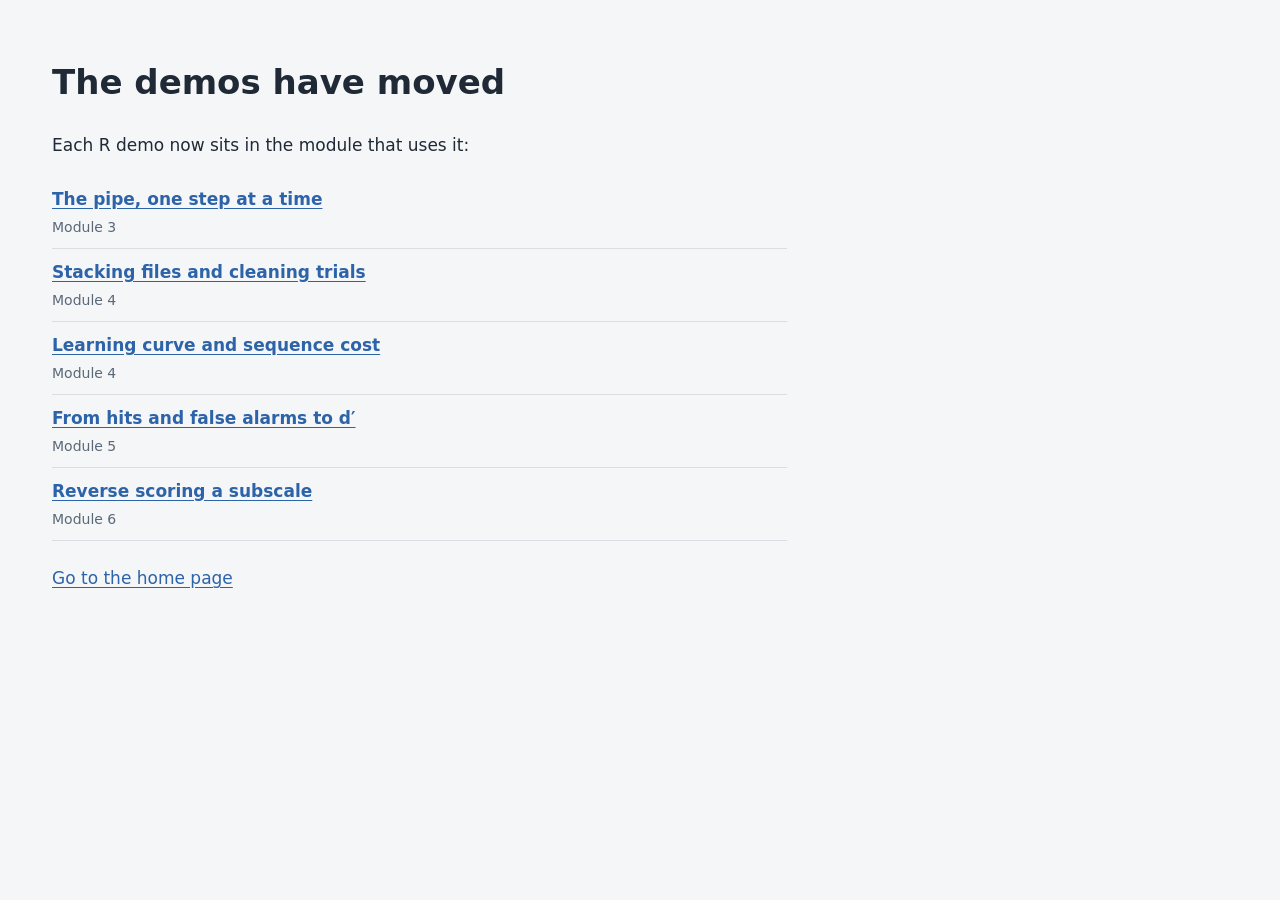
<file: demos-r.html>
<!DOCTYPE html>
<html lang="en-AU">
<head>
<meta charset="utf-8">
<meta name="viewport" content="width=device-width, initial-scale=1, viewport-fit=cover">
<title>The demos have moved | Coding Experiments in PsychoPy</title>
<link rel="stylesheet" href="assets/style.css">
</head>
<body>
<main id="main" class="ref-body">
  <div class="ref-content">
    <h1>The demos have moved</h1>
    <p>Each R demo now sits in the module that uses it:</p>
    <ul class="reslist">
      <li><a href="module-3.html#demo-pipe">The pipe, one step at a time</a><span>Module 3</span></li>
      <li><a href="module-4.html#demo-stack">Stacking files and cleaning trials</a><span>Module 4</span></li>
      <li><a href="module-4.html#demo-srt">Learning curve and sequence cost</a><span>Module 4</span></li>
      <li><a href="module-5.html#demo-sdt">From hits and false alarms to d′</a><span>Module 5</span></li>
      <li><a href="module-6.html#demo-rev">Reverse scoring a subscale</a><span>Module 6</span></li>
    </ul>
    <p><a href="index.html">Go to the home page</a></p>
  </div>
</main>
</body>
</html>
</file>
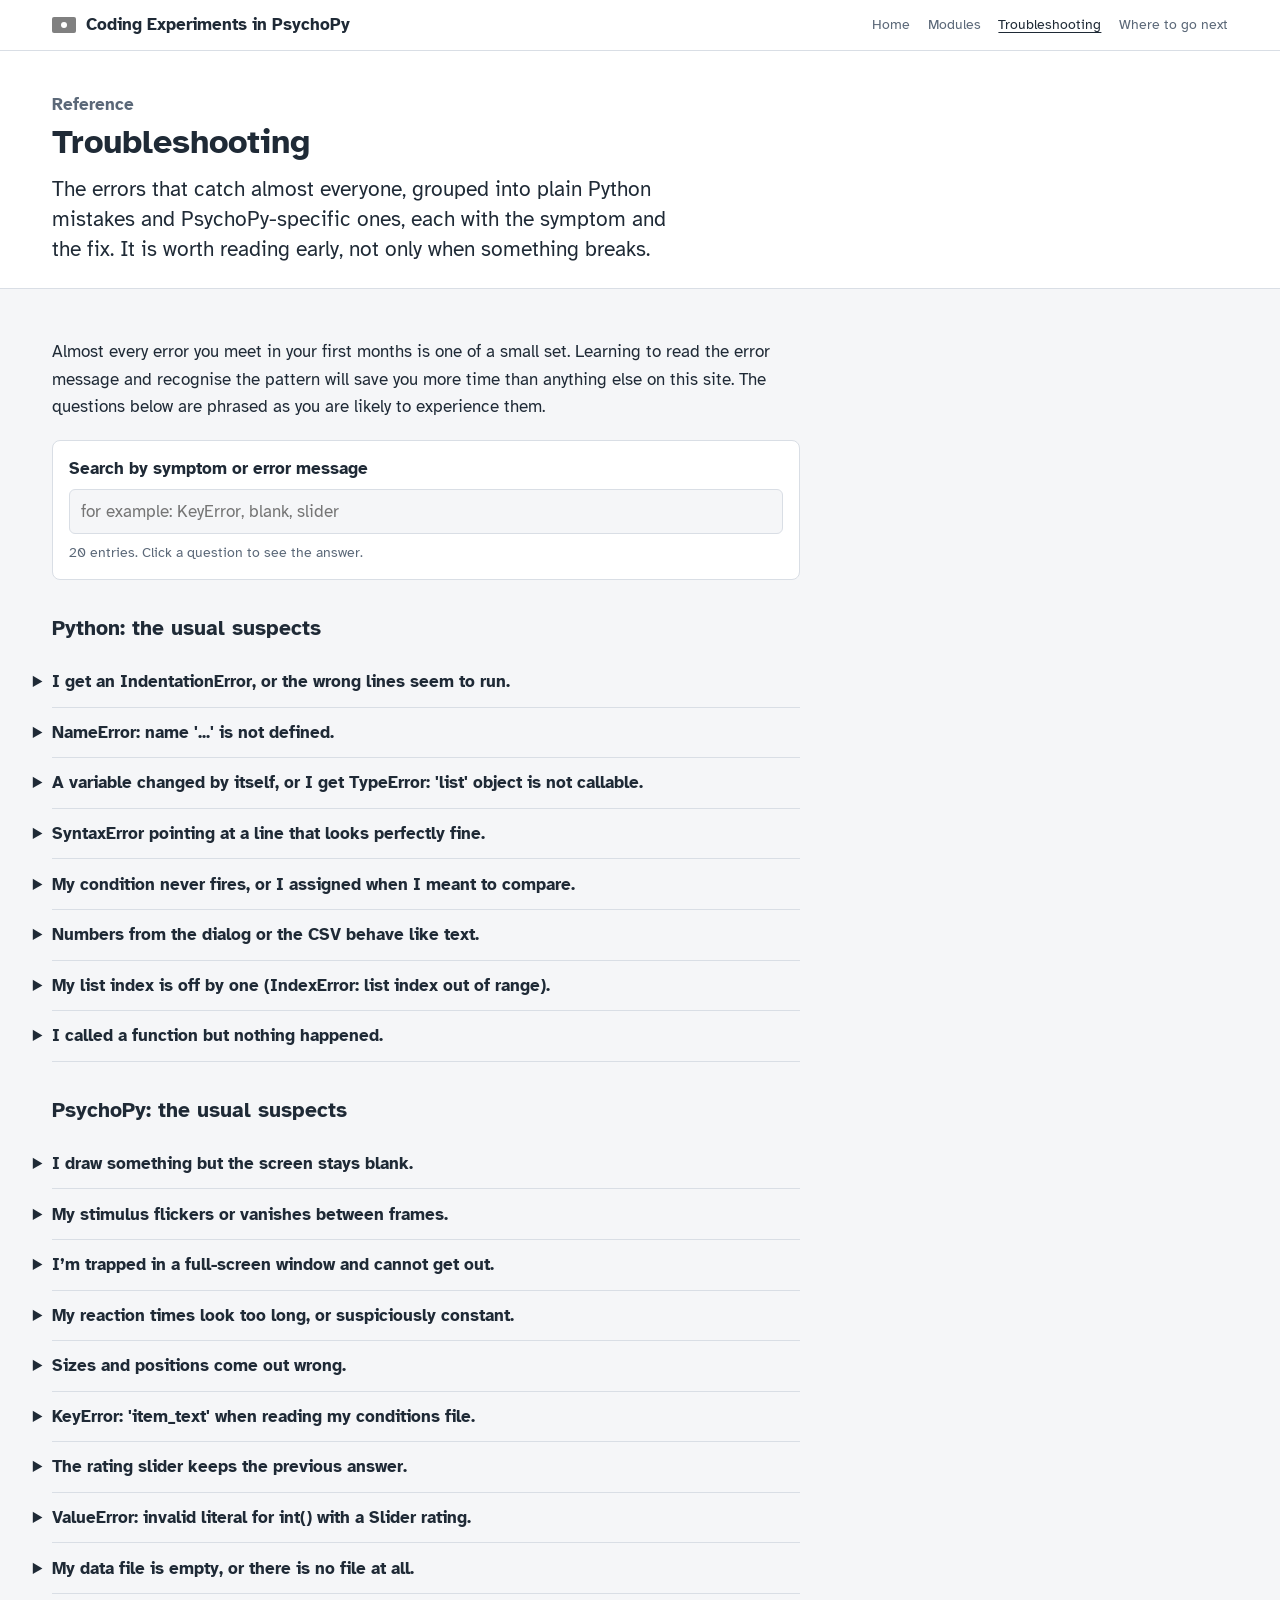
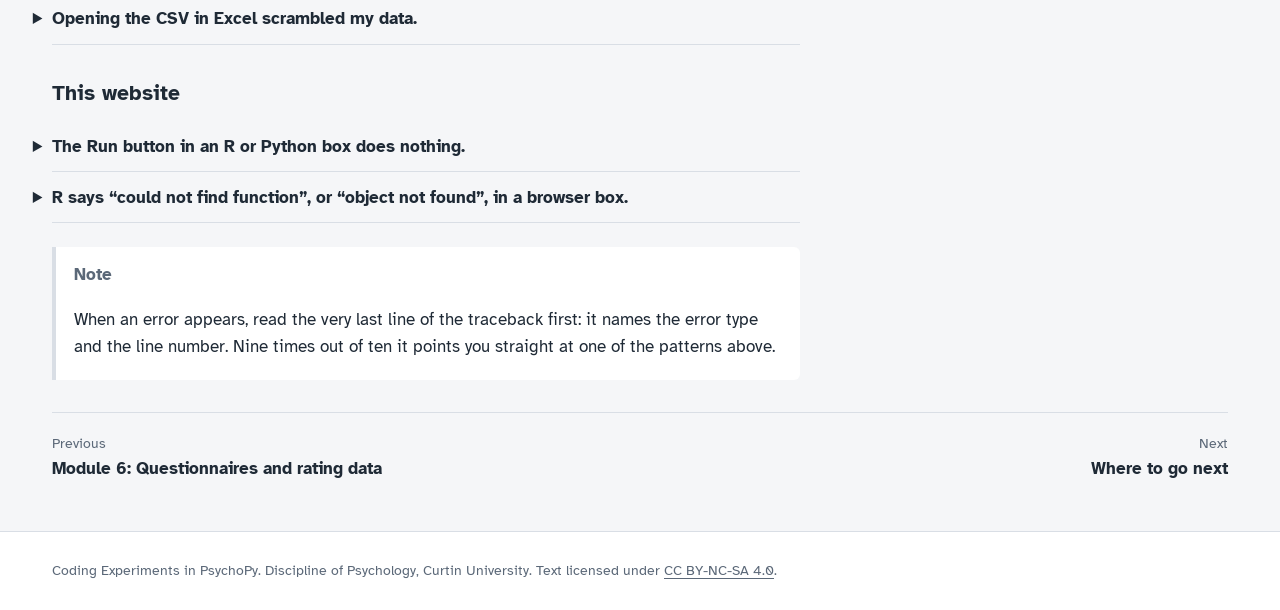
<file: troubleshooting.html>
<!DOCTYPE html>
<html lang="en-AU">
<head>
<meta charset="utf-8">
<meta name="viewport" content="width=device-width, initial-scale=1, viewport-fit=cover">
<title>Troubleshooting | Coding Experiments in PsychoPy</title>
<meta name="description" content="The errors that catch almost everyone in Python and PsychoPy, with the symptom and the fix, searchable by error message.">
<link rel="icon" href="data:image/svg+xml,<svg xmlns='http://www.w3.org/2000/svg' viewBox='0 0 32 22'><rect width='32' height='22' rx='2' fill='%23808080'/><circle cx='16' cy='11' r='4' fill='white'/></svg>">
<link rel="preconnect" href="https://fonts.googleapis.com">
<link rel="preconnect" href="https://fonts.gstatic.com" crossorigin>
<link href="https://fonts.googleapis.com/css2?family=Atkinson+Hyperlegible:ital,wght@0,400;0,700;1,400&family=JetBrains+Mono:wght@400;600&display=swap" rel="stylesheet">
<link rel="stylesheet" href="assets/style.css">
</head>
<body>
<a class="skip-link" href="#main">Skip to content</a>
<header class="topbar">
  <div class="topbar-inner">
    <a class="wordmark" href="index.html"><span class="wordmark-glyph" aria-hidden="true"></span>Coding Experiments in PsychoPy</a>
    <nav class="topnav" aria-label="Site">
      <a href="index.html">Home</a>
      <a href="index.html#modules">Modules</a>
      <a href="troubleshooting.html" aria-current="page">Troubleshooting</a>
      <a href="where-next.html">Where to go next</a>
    </nav>
  </div>
</header>
<main id="main">
  <div class="module-banner">
    <div class="module-head ref-head">
      <div>
        <p class="kicker">Reference</p>
        <h1>Troubleshooting</h1>
        <p class="lede">The errors that catch almost everyone, grouped into plain Python mistakes and PsychoPy-specific ones, each with the symptom and the fix. It is worth reading early, not only when something breaks.</p>
      </div>
    </div>
  </div>
  <div class="ref-body">
    <div class="ref-content">
      <p>Almost every error you meet in your first months is one of a small set. Learning to read the error message and recognise the pattern will save you more time than anything else on this site. The questions below are phrased as you are likely to experience them.</p>
      <div class="ts-search">
        <label for="ts-q">Search by symptom or error message</label>
        <input type="search" id="ts-q" placeholder="for example: KeyError, blank, slider" autocomplete="off">
        <p class="ts-count" id="ts-count" aria-live="polite"></p>
      </div>
      <section class="ts-group" aria-labelledby="ts-python">
        <h2 id="ts-python">Python: the usual suspects</h2>
        <details class="qa"><summary>I get an IndentationError, or the wrong lines seem to run.</summary><p>Python uses indentation to decide what belongs inside a <code>for</code>, <code>if</code>, <code>def</code> or <code>while</code>. Everything in a block must be indented by the same amount; use four spaces and never mix spaces with tabs. If a line that should sit inside a loop is flush to the left margin, it runs once at the end instead of on every pass, which looks baffling until you see the indentation. Set the Coder to show whitespace and to insert spaces, not tabs.</p></details>
        <details class="qa"><summary>NameError: name '...' is not defined.</summary><p>Almost always a typo or the wrong case. Python is case-sensitive, so <code>win</code> and <code>Win</code> are different names, and <code>getKeys</code> is not <code>getkeys</code>. Check the spelling and capitalisation against the line where you first created the name. The same error appears if you use a variable on a line above the one that creates it.</p></details>
        <details class="qa"><summary>A variable changed by itself, or I get TypeError: 'list' object is not callable.</summary><p>You reused a name. If you name a variable <code>list</code>, <code>sum</code>, <code>str</code>, or after a module you imported, you overwrite the original and it stops behaving as a function. Give your variables their own distinct names and steer clear of the names of built-ins and modules.</p></details>
        <details class="qa"><summary>SyntaxError pointing at a line that looks perfectly fine.</summary><p>Look at the line above it. A missing colon at the end of a <code>for</code>, <code>if</code> or <code>def</code>, or an unclosed bracket or quote, makes Python stumble on the next line. Count your opening and closing parentheses, and check that every <code>for</code>, <code>if</code> and <code>def</code> ends in a colon.</p></details>
        <details class="qa"><summary>My condition never fires, or I assigned when I meant to compare.</summary><p>A single <code>=</code> assigns a value; a double <code>==</code> compares. <code>if response = 3</code> is an error, while <code>if response == 3</code> is the test you wanted.</p></details>
        <details class="qa"><summary>Numbers from the dialog or the CSV behave like text.</summary><p>Values typed into the participant dialog and read from a CSV arrive as strings. <code>'2' + 1</code> fails, and <code>'10' &lt; '9'</code> is <code>True</code> because it compares text character by character. Convert with <code>int()</code> or <code>float()</code> before doing arithmetic or numeric comparisons. This is exactly why Module 6 writes <code>int(slider.getRating())</code>.</p></details>
        <details class="qa"><summary>My list index is off by one (IndexError: list index out of range).</summary><p>Lists count from zero, so a four-item list has indices 0 to 3. That is why position 1 maps to <code>POSITIONS_X[pos - 1]</code>. Reaching past the last index raises that error; an index of 4 in a four-item list is one too far.</p></details>
        <details class="qa"><summary>I called a function but nothing happened.</summary><p>You left off the parentheses. <code>core.quit</code> merely refers to the function and does nothing; <code>core.quit()</code> actually calls it. The same applies to <code>win.flip</code> versus <code>win.flip()</code>.</p></details>
      </section>
      <section class="ts-group" aria-labelledby="ts-psychopy">
        <h2 id="ts-psychopy">PsychoPy: the usual suspects</h2>
        <details class="qa"><summary>I draw something but the screen stays blank.</summary><p>You forgot <code>win.flip()</code>. Drawing paints to a hidden buffer; the flip reveals it on screen. Every visible change needs a flip, and only what you have drawn since the last flip will appear. The <a href='module-1.html#demo-flip'>draw-and-flip demo in Module 1</a> shows this.</p></details>
        <details class="qa"><summary>My stimulus flickers or vanishes between frames.</summary><p>You are only drawing it on some flips. Anything that should stay on screen must be drawn again before every flip. This is why the reaction-time task redraws all four circles on each trial rather than assuming they linger.</p></details>
        <details class="qa"><summary>I’m trapped in a full-screen window and cannot get out.</summary><p>Always build in an escape route that closes the window and calls <code>core.quit()</code>. Develop with <code>fullscr=False</code> so you can click away to your editor, and switch to <code>fullscr=True</code> only for real testing. If you are stuck, <kbd>Alt+Tab</kbd> (Windows) or <kbd>Cmd+Tab</kbd> (macOS) will get you out.</p></details>
        <details class="qa"><summary>My reaction times look too long, or suspiciously constant.</summary><p>Two usual causes. First, timing with <code>time.sleep()</code> or by counting loops instead of using <code>core.wait()</code> and the screen refresh. Second, resetting the response clock at the wrong moment: reset the keyboard clock immediately after the <code>win.flip()</code> that shows the stimulus, never before it, or every time is inflated. The <a href='module-2.html#demo-clock'>clock demo in Module 2</a> shows by how much.</p></details>
        <details class="qa"><summary>Sizes and positions come out wrong.</summary><p>Check the window’s units. In height units everything is a fraction of the window height and the screen runs from −0.5 to +0.5, so a size of 0.05 is sensible. The same number in <code>pix</code> would be a few pixels. Choose one unit and stay with it.</p></details>
        <details class="qa"><summary>KeyError: 'item_text' when reading my conditions file.</summary><p>The column heading in your CSV does not match the key you ask for in code. Headings are case- and space-sensitive, so <code>item_text</code> is not <code>Item Text</code>. Open the file and check the header row matches exactly.</p></details>
        <details class="qa"><summary>The rating slider keeps the previous answer.</summary><p>Call <code>slider.reset()</code> at the top of each item. Without it the widget carries the last rating forward and silently biases every response after the first.</p></details>
        <details class="qa"><summary>ValueError: invalid literal for int() with a Slider rating.</summary><p>A radio Slider returns the label text, not a number. With word labels such as “Sometimes”, <code>int()</code> fails; look the label up in your list of labels instead, as Module 6 does with <code>RESP_LABELS.index(rating_label)</code>.</p></details>
        <details class="qa"><summary>My data file is empty, or there is no file at all.</summary><p>Make sure you call <code>thisExp.nextEntry()</code> after each trial and close cleanly with <code>thisExp.close()</code>. A script that crashes or is force-quit before saving loses the run, which is why we route every exit through <code>quit_cleanly()</code> so the handler always saves first. Also confirm the output folder exists with <code>os.makedirs('data', exist_ok=True)</code>.</p></details>
        <details class="qa"><summary>Opening the CSV in Excel scrambled my data.</summary><p>Excel can change the separator, reinterpret numbers, turn values into dates and alter the text encoding, and it is worse under some regional settings. Read the raw file directly in R rather than re-saving it from a spreadsheet; if you must look in Excel, use its import dialog instead of double-clicking the file.</p></details>
      </section>
      <section class="ts-group" aria-labelledby="ts-site">
        <h2 id="ts-site">This website</h2>
        <details class="qa"><summary>The Run button in an R or Python box does nothing.</summary><p>The boxes run only on the live website. A page opened from your own computer (its address starts with <code>file:///</code>) cannot load R or Python, and the box says so. On the live site, the first run on a page downloads R or Python into your browser, which can take up to a minute for R; watch the status line next to the button.</p></details>
        <details class="qa"><summary>R says “could not find function”, or “object not found”, in a browser box.</summary><p>Run the boxes on a page in order: later boxes use objects that earlier ones create, and pressing Run on a later box should run the earlier ones first. If you have edited an earlier box, run it again yourself so the later boxes see your change.</p></details>
      </section>
      <p class="ts-none" id="ts-none" hidden>Nothing here matches. Read the very last line of the traceback: it names the error type and the line number, and searching for the error type alone (for example <code>TypeError</code>) often finds the entry.</p>
      <div class="box note">
        <span class="box-kind">Note</span>
        <p>When an error appears, read the very last line of the traceback first: it names the error type and the line number. Nine times out of ten it points you straight at one of the patterns above.</p>
      </div>
    </div>
    <nav class="pager" aria-label="Page navigation">
      <a class="prev" href="module-6.html"><span class="dir">Previous</span><span class="t">Module 6: Questionnaires and rating data</span></a>
      <a class="next" href="where-next.html"><span class="dir">Next</span><span class="t">Where to go next</span></a>
    </nav>
  </div>
</main>
<footer class="site-foot">
  <div class="site-foot-inner">
    <p>Coding Experiments in PsychoPy. Discipline of Psychology, Curtin University. Text licensed under <a href="https://creativecommons.org/licenses/by-nc-sa/4.0/">CC BY-NC-SA 4.0</a>.</p>
  </div>
</footer>
<script src="assets/site.js"></script>
<script src="assets/ts.js"></script>
</body>
</html>
</file>
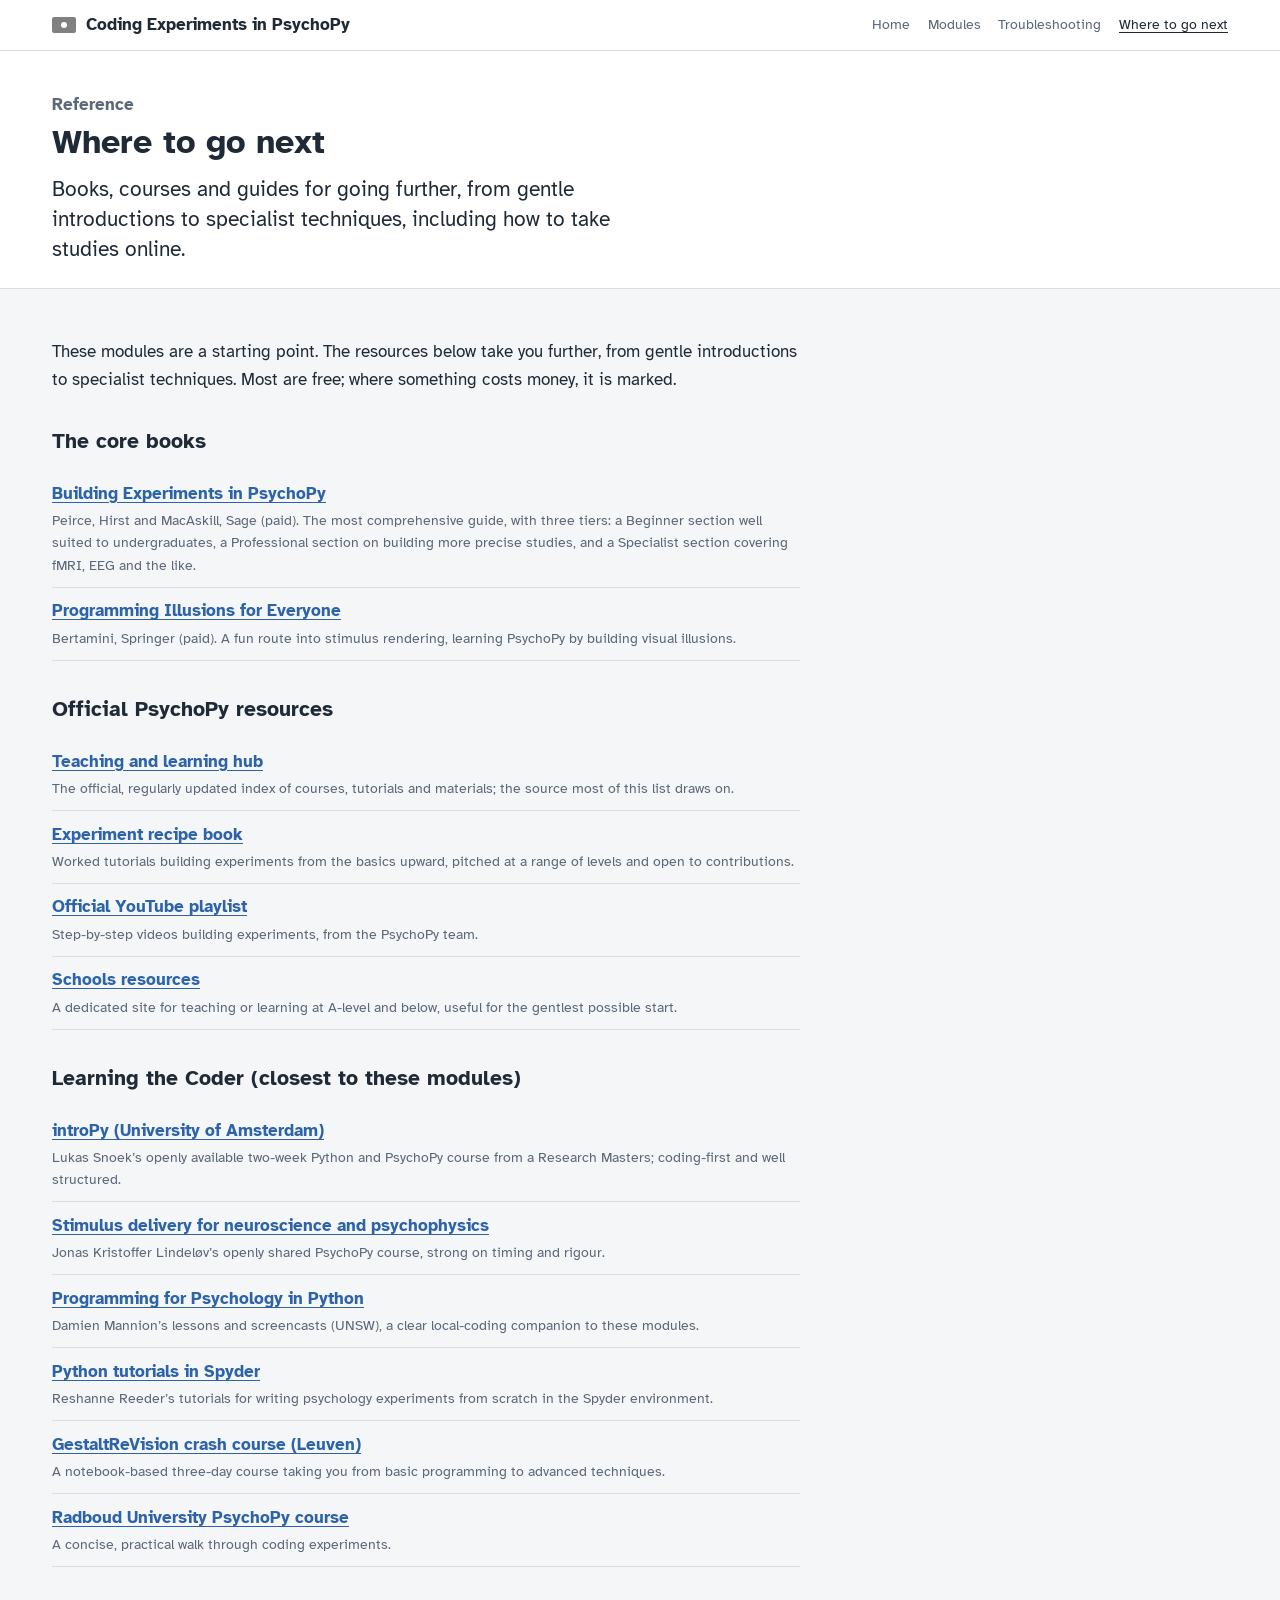
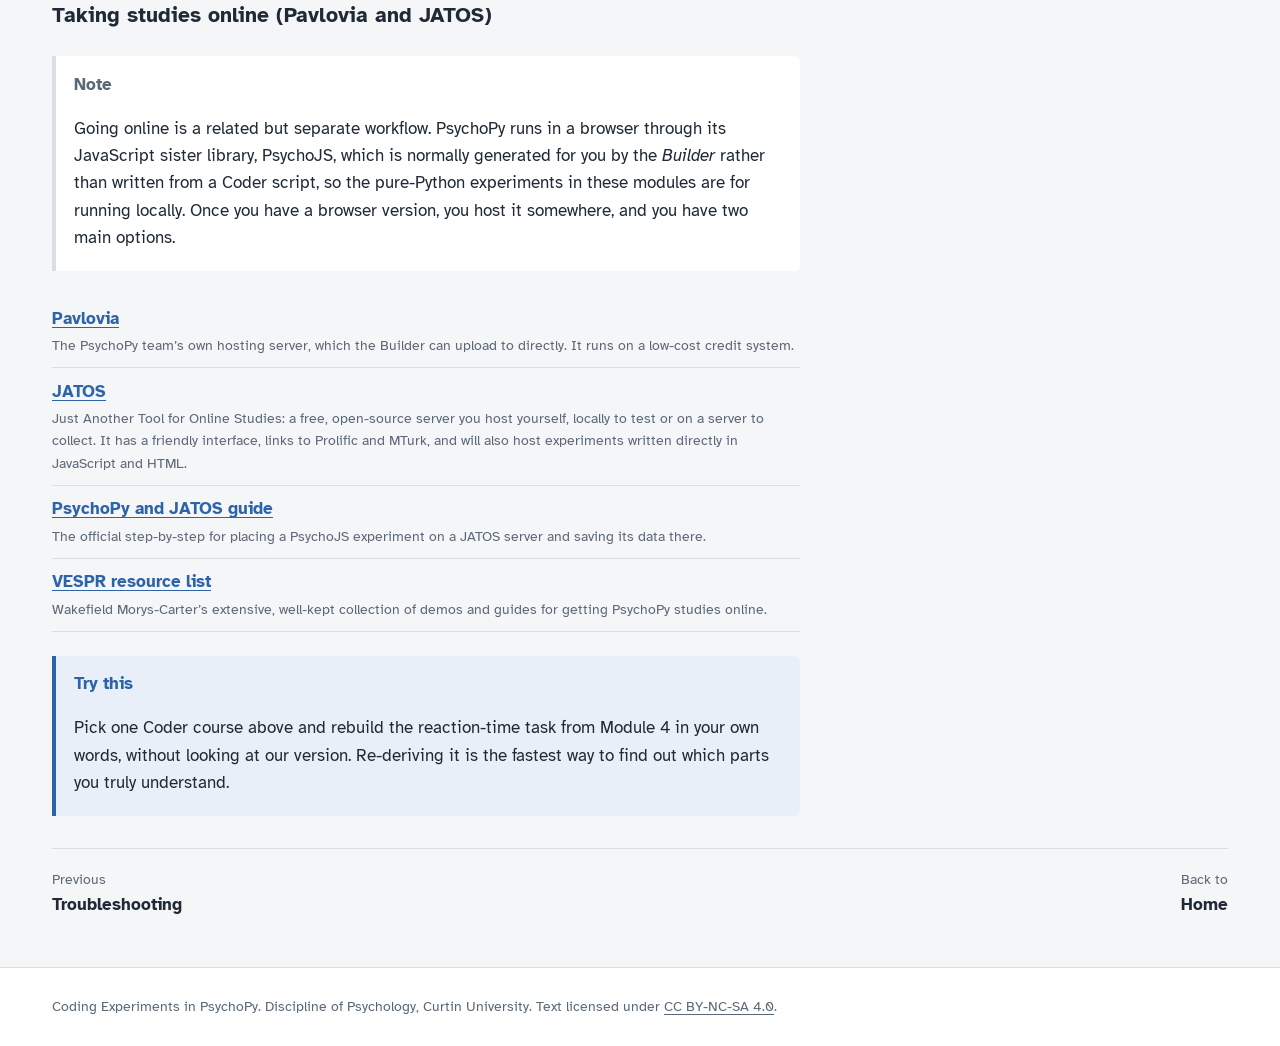
<file: where-next.html>
<!DOCTYPE html>
<html lang="en-AU">
<head>
<meta charset="utf-8">
<meta name="viewport" content="width=device-width, initial-scale=1, viewport-fit=cover">
<title>Where to go next | Coding Experiments in PsychoPy</title>
<meta name="description" content="Books, courses and guides for going further with PsychoPy, including running studies online.">
<link rel="icon" href="data:image/svg+xml,<svg xmlns='http://www.w3.org/2000/svg' viewBox='0 0 32 22'><rect width='32' height='22' rx='2' fill='%23808080'/><circle cx='16' cy='11' r='4' fill='white'/></svg>">
<link rel="preconnect" href="https://fonts.googleapis.com">
<link rel="preconnect" href="https://fonts.gstatic.com" crossorigin>
<link href="https://fonts.googleapis.com/css2?family=Atkinson+Hyperlegible:ital,wght@0,400;0,700;1,400&family=JetBrains+Mono:wght@400;600&display=swap" rel="stylesheet">
<link rel="stylesheet" href="assets/style.css">
</head>
<body>
<a class="skip-link" href="#main">Skip to content</a>
<header class="topbar">
  <div class="topbar-inner">
    <a class="wordmark" href="index.html"><span class="wordmark-glyph" aria-hidden="true"></span>Coding Experiments in PsychoPy</a>
    <nav class="topnav" aria-label="Site">
      <a href="index.html">Home</a>
      <a href="index.html#modules">Modules</a>
      <a href="troubleshooting.html">Troubleshooting</a>
      <a href="where-next.html" aria-current="page">Where to go next</a>
    </nav>
  </div>
</header>
<main id="main">
  <div class="module-banner">
    <div class="module-head ref-head">
      <div>
        <p class="kicker">Reference</p>
        <h1>Where to go next</h1>
        <p class="lede">Books, courses and guides for going further, from gentle introductions to specialist techniques, including how to take studies online.</p>
      </div>
    </div>
  </div>
  <div class="ref-body">
    <div class="ref-content">
      <p>These modules are a starting point. The resources below take you further, from gentle introductions to specialist techniques. Most are free; where something costs money, it is marked.</p>
      <h2>The core books</h2>
      <ul class="reslist">
        <li><a href="https://us.sagepub.com/en-us/nam/building-experiments-in-psychopy/book273700">Building Experiments in PsychoPy</a><span>Peirce, Hirst and MacAskill, Sage (paid). The most comprehensive guide, with three tiers: a Beginner section well suited to undergraduates, a Professional section on building more precise studies, and a Specialist section covering fMRI, EEG and the like.</span></li>
        <li><a href="https://www.springer.com/gb/book/9783319640655">Programming Illusions for Everyone</a><span>Bertamini, Springer (paid). A fun route into stimulus rendering, learning PsychoPy by building visual illusions.</span></li>
      </ul>
      <h2>Official PsychoPy resources</h2>
      <ul class="reslist">
        <li><a href="https://psychopy.org/teaching/index.html">Teaching and learning hub</a><span>The official, regularly updated index of courses, tutorials and materials; the source most of this list draws on.</span></li>
        <li><a href="https://workshops.psychopy.org/tutorials/index.html">Experiment recipe book</a><span>Worked tutorials building experiments from the basics upward, pitched at a range of levels and open to contributions.</span></li>
        <li><a href="https://www.youtube.com/playlist?list=PLFB5A1BE51964D587">Official YouTube playlist</a><span>Step-by-step videos building experiments, from the PsychoPy team.</span></li>
        <li><a href="https://schools.psychopy.org">Schools resources</a><span>A dedicated site for teaching or learning at A-level and below, useful for the gentlest possible start.</span></li>
      </ul>
      <h2>Learning the Coder (closest to these modules)</h2>
      <ul class="reslist">
        <li><a href="https://lukas-snoek.com/introPy/">introPy (University of Amsterdam)</a><span>Lukas Snoek’s openly available two-week Python and PsychoPy course from a Research Masters; coding-first and well structured.</span></li>
        <li><a href="https://lindeloev.net/psychopy-course/">Stimulus delivery for neuroscience and psychophysics</a><span>Jonas Kristoffer Lindeløv’s openly shared PsychoPy course, strong on timing and rigour.</span></li>
        <li><a href="https://www.djmannion.net/psych_programming/vision/intro/intro.html">Programming for Psychology in Python</a><span>Damien Mannion’s lessons and screencasts (UNSW), a clear local-coding companion to these modules.</span></li>
        <li><a href="https://kerblooee.github.io/pytutorial/">Python tutorials in Spyder</a><span>Reshanne Reeder’s tutorials for writing psychology experiments from scratch in the Spyder environment.</span></li>
        <li><a href="http://nbviewer.ipython.org/github/gestaltrevision/python_for_visres/blob/master/index.ipynb">GestaltReVision crash course (Leuven)</a><span>A notebook-based three-day course taking you from basic programming to advanced techniques.</span></li>
        <li><a href="https://www.socsci.ru.nl/wilberth/psychopy/00intro.html">Radboud University PsychoPy course</a><span>A concise, practical walk through coding experiments.</span></li>
      </ul>
      <h2>Taking studies online (Pavlovia and JATOS)</h2>
      <div class="box note">
        <span class="box-kind">Note</span>
        <p>Going online is a related but separate workflow. PsychoPy runs in a browser through its JavaScript sister library, PsychoJS, which is normally generated for you by the <em>Builder</em> rather than written from a Coder script, so the pure-Python experiments in these modules are for running locally. Once you have a browser version, you host it somewhere, and you have two main options.</p>
      </div>
      <ul class="reslist">
        <li><a href="https://pavlovia.org">Pavlovia</a><span>The PsychoPy team’s own hosting server, which the Builder can upload to directly. It runs on a low-cost credit system.</span></li>
        <li><a href="https://www.jatos.org">JATOS</a><span>Just Another Tool for Online Studies: a free, open-source server you host yourself, locally to test or on a server to collect. It has a friendly interface, links to Prolific and MTurk, and will also host experiments written directly in JavaScript and HTML.</span></li>
        <li><a href="https://www.jatos.org/PsychoPy-and-JATOS.html">PsychoPy and JATOS guide</a><span>The official step-by-step for placing a PsychoJS experiment on a JATOS server and saving its data there.</span></li>
        <li><a href="https://moryscarter.com/vespr/psychopy.php">VESPR resource list</a><span>Wakefield Morys-Carter’s extensive, well-kept collection of demos and guides for getting PsychoPy studies online.</span></li>
      </ul>
      <div class="box try">
        <span class="box-kind">Try this</span>
        <p>Pick one Coder course above and rebuild the reaction-time task from Module 4 in your own words, without looking at our version. Re-deriving it is the fastest way to find out which parts you truly understand.</p>
      </div>
    </div>
    <nav class="pager" aria-label="Page navigation">
      <a class="prev" href="troubleshooting.html"><span class="dir">Previous</span><span class="t">Troubleshooting</span></a>
      <a class="next" href="index.html"><span class="dir">Back to</span><span class="t">Home</span></a>
    </nav>
  </div>
</main>
<footer class="site-foot">
  <div class="site-foot-inner">
    <p>Coding Experiments in PsychoPy. Discipline of Psychology, Curtin University. Text licensed under <a href="https://creativecommons.org/licenses/by-nc-sa/4.0/">CC BY-NC-SA 4.0</a>.</p>
  </div>
</footer>
<script src="assets/site.js"></script>
</body>
</html>
</file>
<file: assets/style.css>
/* Coding Experiments in PsychoPy: shared styles */

:root {
  color-scheme: light;
  --paper: #f5f6f8;
  --surface: #ffffff;
  --ink: #1f2a36;
  --muted: #5b6878;
  --rule: #d9dee5;
  --py: #2d63a8;
  --py-tint: #e8eff9;
  --r: #1d7660;
  --r-tint: #e4f3ee;
  --warn: #8f5400;
  --warn-tint: #fbf0de;
  --code-bg: #eef1f5;
  --code-ink: #24303c;
  --tok-comment: #6b7785;
  --tok-keyword: #8a2f7a;
  --tok-string: #1d7660;
  --tok-number: #a14a00;
  --tok-func: #2d63a8;
  --window: #808080;      /* PsychoPy's default window grey, same in both themes */
  --window-ink: #ffffff;
  --focus: #2d63a8;
  --hero: #1f3147;
  --hero-ink: #f2f5f9;
  --hero-muted: #b9c5d4;
  --hero-rule: #3a4f68;
  --editor-chrome: #e3e8ee;

  --font-text: "Atkinson Hyperlegible", "Segoe UI", system-ui, -apple-system, sans-serif;
  --font-code: "JetBrains Mono", "Cascadia Mono", Consolas, "Liberation Mono", monospace;

  --measure: 68ch;
  --step--1: 0.875rem;
  --step-0: 1.0625rem;
  --step-1: 1.3rem;
  --step-2: 1.6rem;
  --step-3: 2.1rem;
  --step-4: 2.9rem;

  box-sizing: border-box;
  padding-top: env(safe-area-inset-top, 0px);
  padding-bottom: env(safe-area-inset-bottom, 0px);
}

@media (prefers-color-scheme: dark) {
  :root:not([data-theme="light"]) {
    color-scheme: dark;
    --paper: #141a21;
    --surface: #1b232c;
    --ink: #e4e9ef;
    --muted: #9aa7b5;
    --rule: #2e3944;
    --py: #86b4ef;
    --py-tint: #1c2a3c;
    --r: #63c7a8;
    --r-tint: #16302a;
    --warn: #e5ab52;
    --warn-tint: #33280f;
    --code-bg: #10161c;
    --code-ink: #dbe2ea;
    --tok-comment: #8693a1;
    --tok-keyword: #e19ad3;
    --tok-string: #7fd3b8;
    --tok-number: #f0b073;
    --tok-func: #9cc2f3;
    --focus: #86b4ef;
    --hero: #0f1823;
    --hero-ink: #eef2f6;
    --hero-muted: #a6b3c2;
    --hero-rule: #2a394a;
    --editor-chrome: #212b35;
  }
}
:root[data-theme="dark"] {
  color-scheme: dark;
  --paper: #141a21;
  --surface: #1b232c;
  --ink: #e4e9ef;
  --muted: #9aa7b5;
  --rule: #2e3944;
  --py: #86b4ef;
  --py-tint: #1c2a3c;
  --r: #63c7a8;
  --r-tint: #16302a;
  --warn: #e5ab52;
  --warn-tint: #33280f;
  --code-bg: #10161c;
  --code-ink: #dbe2ea;
  --tok-comment: #8693a1;
  --tok-keyword: #e19ad3;
  --tok-string: #7fd3b8;
  --tok-number: #f0b073;
  --tok-func: #9cc2f3;
  --focus: #86b4ef;
  --hero: #0f1823;
  --hero-ink: #eef2f6;
  --hero-muted: #a6b3c2;
  --hero-rule: #2a394a;
  --editor-chrome: #212b35;
}

*, *::before, *::after { box-sizing: inherit; }
html { scroll-padding-top: calc(env(safe-area-inset-top, 0px) + 1rem); }

body {
  margin: 0;
  background: var(--paper);
  color: var(--ink);
  font-family: var(--font-text);
  font-size: var(--step-0);
  line-height: 1.6;
  -webkit-text-size-adjust: 100%;
}

img { max-width: 100%; height: auto; }

a { color: var(--py); text-underline-offset: 0.18em; }
a:hover { text-decoration-thickness: 2px; }

:focus-visible { outline: 3px solid var(--focus); outline-offset: 2px; border-radius: 2px; }

.skip-link {
  position: absolute; left: 1rem; top: -4rem;
  background: var(--surface); color: var(--ink);
  padding: 0.5rem 0.9rem; border: 2px solid var(--focus); z-index: 20;
}
.skip-link:focus { top: calc(env(safe-area-inset-top, 0px) + 0.5rem); }

/* ---------- top bar ---------- */
.topbar {
  border-bottom: 1px solid var(--rule);
  background: var(--surface);
}
.topbar-inner {
  max-width: 76rem; margin: 0 auto;
  padding: 0.7rem 1.25rem;
  display: flex; align-items: center; justify-content: space-between; gap: 1rem;
  flex-wrap: wrap;
}
.wordmark {
  color: var(--ink); text-decoration: none; font-weight: 700;
  display: inline-flex; align-items: center; gap: 0.6rem;
}
.wordmark-glyph {
  width: 1.5rem; height: 1rem; background: var(--window);
  border-radius: 2px; display: inline-grid; place-items: center;
}
.wordmark-glyph::after {
  content: ""; width: 0.38rem; height: 0.38rem; border-radius: 50%;
  background: #fff;
}
.topnav { display: flex; gap: 1.1rem; font-size: var(--step--1); }
.topnav a { color: var(--muted); text-decoration: none; }
.topnav a:hover, .topnav a[aria-current="page"] { color: var(--ink); text-decoration: underline; }

/* ---------- home: hero ---------- */
.hero {
  max-width: 76rem; margin: 0 auto;
  padding: 3.5rem 1.25rem 2.5rem;
  display: grid; gap: 2.5rem;
  grid-template-columns: minmax(0, 1fr) minmax(0, 1.15fr);
  align-items: start;
}
@media (max-width: 860px) { .hero { grid-template-columns: minmax(0, 1fr); padding-top: 2rem; } }

.hero h1 {
  font-size: var(--step-4); line-height: 1.08; margin: 0 0 1rem;
  letter-spacing: -0.01em; font-weight: 700;
}
@media (max-width: 520px) { .hero h1 { font-size: var(--step-3); } }
.hero .lede { font-size: var(--step-1); line-height: 1.45; color: var(--ink); margin: 0 0 1rem; max-width: 34ch; }
.hero .meta { color: var(--muted); font-size: var(--step--1); margin: 0 0 1.5rem; }
.button {
  display: inline-block; font: inherit; font-weight: 700;
  padding: 0.6rem 1.1rem; border-radius: 6px;
  background: var(--ink); color: var(--paper); text-decoration: none;
  border: 2px solid var(--ink); cursor: pointer;
}
.button:hover { background: transparent; color: var(--ink); }
.button.secondary { background: transparent; color: var(--ink); }
.button.secondary:hover { background: var(--ink); color: var(--paper); }

/* the PsychoPy window demo */
.demo { display: grid; gap: 0.75rem; }
.ppwin {
  border-radius: 8px; overflow: hidden;
  border: 1px solid var(--rule);
  background: var(--surface);
}
.ppwin-title {
  display: flex; justify-content: space-between; align-items: center;
  font-size: var(--step--1); color: var(--muted);
  padding: 0.35rem 0.75rem; border-bottom: 1px solid var(--rule);
}
.ppwin-dots { display: inline-flex; gap: 0.3rem; }
.ppwin-dots span { width: 0.6rem; height: 0.6rem; border-radius: 50%; border: 1px solid var(--muted); }
.ppwin-screen {
  background: var(--window); color: var(--window-ink);
  aspect-ratio: 16 / 9; position: relative;
  display: grid; place-items: center; text-align: center;
  cursor: pointer; user-select: none; -webkit-user-select: none;
  touch-action: manipulation;
}
.ppwin-screen:focus-visible { outline-offset: -4px; outline-color: #fff; }
.pp-msg { font-size: clamp(0.95rem, 2.2vw, 1.25rem); line-height: 1.5; padding: 0 1.5rem; max-width: 30rem; }
.pp-msg small { display: block; opacity: 0.85; font-size: 0.85em; margin-top: 0.5rem; }
.pp-target {
  width: 14%; aspect-ratio: 1; border-radius: 50%;
  border: 3px solid #fff; background: transparent;
}
.pp-target.lit { background: #fff; }
.pp-fix { font-size: 2rem; line-height: 1; }

.csvpanel {
  border: 1px solid var(--rule); border-radius: 8px; background: var(--code-bg);
  overflow: hidden;
}
.csvpanel-head {
  display: flex; justify-content: space-between; align-items: baseline; gap: 1rem;
  padding: 0.4rem 0.75rem; border-bottom: 1px solid var(--rule);
  font-size: var(--step--1); color: var(--muted);
}
.csvpanel-head code { font-family: var(--font-code); font-size: 0.95em; color: var(--ink); }
.csvpanel pre {
  margin: 0; padding: 0.6rem 0.75rem; overflow-x: auto;
  font-family: var(--font-code); font-size: 0.82rem; line-height: 1.55; color: var(--code-ink);
  min-height: 8.6em;
}
.csvpanel .row-new { background: var(--r-tint); }
.demo-note { font-size: var(--step--1); color: var(--muted); margin: 0; }

/* ---------- prose areas ---------- */
.band { border-top: 1px solid var(--rule); }
.band-inner { max-width: 76rem; margin: 0 auto; padding: 2.75rem 1.25rem; }
.prose { max-width: var(--measure); }
.prose h2 { font-size: var(--step-2); line-height: 1.25; margin: 0 0 1rem; }
.prose h3 { font-size: var(--step-1); line-height: 1.3; margin: 2rem 0 0.6rem; }
.prose p, .prose li { margin: 0 0 1rem; }
.prose ul, .prose ol { padding-left: 1.3rem; margin: 0 0 1rem; }

.twocol {
  display: grid; gap: 2.5rem;
  grid-template-columns: minmax(0, 1.2fr) minmax(0, 1fr);
}
@media (max-width: 860px) { .twocol { grid-template-columns: minmax(0, 1fr); } }

/* ---------- module map ---------- */
.modmap { list-style: none; margin: 0; padding: 0; border-top: 1px solid var(--rule); }
.modmap li {
  display: grid; gap: 0.25rem 1.25rem;
  grid-template-columns: 4.5rem minmax(0, 1fr) auto;
  align-items: baseline;
  padding: 1rem 0; border-bottom: 1px solid var(--rule);
}
.modmap .num { font-weight: 700; color: var(--muted); font-variant-numeric: tabular-nums; }
.modmap .title { font-weight: 700; font-size: var(--step-1); line-height: 1.3; }
.modmap .title a { color: var(--ink); }
.modmap .ends { grid-column: 2 / 3; color: var(--muted); }
.modmap .status { font-size: var(--step--1); color: var(--muted); grid-row: 1; grid-column: 3; }
.modmap li.ref .num { font-weight: 400; }
@media (max-width: 600px) {
  .modmap li { grid-template-columns: 3rem minmax(0, 1fr); }
  .modmap .status { grid-column: 2; grid-row: auto; }
}
.langs { display: inline-flex; gap: 0.35rem; margin-left: 0.5rem; vertical-align: 0.15em; }
.lang {
  font-size: 0.78rem; font-weight: 700; padding: 0.05rem 0.45rem; border-radius: 3px;
  white-space: nowrap;
}
.lang.py { background: var(--py-tint); color: var(--py); }
.lang.r { background: var(--r-tint); color: var(--r); }
.lang.setup { background: var(--code-bg); color: var(--muted); }

/* ---------- callout boxes (the booklet's three kinds, plus Note) ---------- */
.box {
  border-left: 4px solid var(--rule);
  background: var(--surface);
  padding: 0.9rem 1.1rem 0.2rem;
  margin: 1.5rem 0;
  border-radius: 0 6px 6px 0;
}
.box > .box-kind { font-weight: 700; margin: 0 0 0.4rem; display: block; }
.box.try { border-color: var(--py); background: var(--py-tint); }
.box.try > .box-kind { color: var(--py); }
.box.watch { border-color: var(--warn); background: var(--warn-tint); }
.box.watch > .box-kind { color: var(--warn); }
.box.forr { border-color: var(--r); background: var(--r-tint); }
.box.forr > .box-kind { color: var(--r); }
.box.note > .box-kind { color: var(--muted); }

details.reveal { margin: 0.25rem 0 1rem; }
details.reveal summary { cursor: pointer; font-weight: 700; color: var(--py); }
details.reveal[open] summary { margin-bottom: 0.5rem; }

/* ---------- code ---------- */
code { font-family: var(--font-code); font-size: 0.88em; background: var(--code-bg); padding: 0.08em 0.3em; border-radius: 3px; }
pre.code {
  background: var(--code-bg); color: var(--code-ink);
  border: 1px solid var(--rule); border-radius: 6px;
  margin: 0 0 1.25rem; padding: 0.85rem 1rem; overflow-x: auto;
  font-family: var(--font-code); font-size: 0.86rem; line-height: 1.6;
  position: relative;
}
pre.code code { background: none; padding: 0; font-size: inherit; }
.token.comment { color: var(--tok-comment); font-style: italic; }
.token.keyword, .token.builtin, .token.boolean { color: var(--tok-keyword); }
.token.string { color: var(--tok-string); }
.token.number { color: var(--tok-number); }
.token.function { color: var(--tok-func); }
.token.operator, .token.punctuation { color: inherit; }

kbd {
  font-family: var(--font-text); font-size: 0.85em; font-weight: 700;
  border: 1px solid var(--rule); border-bottom-width: 2px; border-radius: 4px;
  padding: 0.05em 0.4em; background: var(--surface); white-space: nowrap;
}

/* ---------- module layout ---------- */
.module-head { max-width: 76rem; margin: 0 auto; padding: 2.5rem 1.25rem 1.5rem; }
.module-head .kicker { color: var(--muted); margin: 0 0 0.3rem; font-weight: 700; }
.module-head h1 { font-size: var(--step-3); line-height: 1.15; margin: 0 0 0.8rem; }
.module-head .lede { font-size: var(--step-1); line-height: 1.45; max-width: 44ch; margin: 0; }

.module-body {
  max-width: 76rem; margin: 0 auto; padding: 0 1.25rem 3rem;
  display: grid; gap: 3rem; grid-template-columns: 15rem minmax(0, 1fr);
  align-items: start;
}
@media (max-width: 960px) { .module-body { grid-template-columns: minmax(0, 1fr); gap: 1.5rem; } }

.toc {
  position: sticky; top: calc(env(safe-area-inset-top, 0px) + 1rem);
  font-size: var(--step--1);
  max-height: calc(100vh - 2rem); overflow-y: auto;
}
@media (max-width: 960px) { .toc { position: static; max-height: none; } }
.toc h2 { font-size: var(--step--1); color: var(--muted); margin: 0 0 0.5rem; }
.toc ol { list-style: none; margin: 0 0 1rem; padding: 0; }
.toc li { margin: 0; }
.toc a {
  display: block; padding: 0.28rem 0 0.28rem 0.7rem; color: var(--muted); text-decoration: none;
  border-left: 2px solid var(--rule);
}
.toc a:hover { color: var(--ink); }
.toc a.active { color: var(--ink); border-left-color: var(--ink); font-weight: 700; }
.toc .toc-part { color: var(--ink); font-weight: 700; margin: 0.9rem 0 0.3rem; }
@media (max-width: 960px) {
  .toc details > summary { cursor: pointer; font-weight: 700; color: var(--ink); }
}

.content { max-width: var(--measure); }
.content > section { margin-bottom: 2.5rem; }
.content h2.part {
  font-size: var(--step-2); margin: 0 0 0.8rem; padding-top: 0.5rem;
  display: flex; align-items: baseline; gap: 0.7rem; flex-wrap: wrap;
}
.content h3 { font-size: var(--step-1); line-height: 1.3; margin: 2.25rem 0 0.7rem; }
.content h3 .secnum { color: var(--muted); font-variant-numeric: tabular-nums; margin-right: 0.5rem; }
.content p, .content li { margin: 0 0 1rem; }
.content ol.steps, .content ul { padding-left: 1.4rem; margin: 0 0 1.25rem; }
.content ol.steps li { padding-left: 0.3rem; }

figure { margin: 1.5rem 0 1.75rem; }
figure img { display: block; border: 1px solid var(--rule); border-radius: 6px; background: #fff; }
figcaption { font-size: var(--step--1); color: var(--muted); margin-top: 0.5rem; }
figcaption b { color: var(--ink); }

/* OS chooser */
.os-chooser {
  display: flex; flex-wrap: wrap; align-items: center; gap: 0.5rem 0.9rem;
  background: var(--surface); border: 1px solid var(--rule); border-radius: 8px;
  padding: 0.75rem 1rem; margin: 0 0 2rem;
}
.os-chooser legend, .os-chooser .os-label { font-weight: 700; padding: 0; }
.os-chooser fieldset { border: 0; margin: 0; padding: 0; display: contents; }
.os-options { display: inline-flex; border: 1px solid var(--rule); border-radius: 6px; overflow: hidden; }
.os-options label { position: relative; }
.os-options input { position: absolute; opacity: 0; inset: 0; margin: 0; cursor: pointer; }
.os-options span {
  display: block; padding: 0.35rem 0.85rem; cursor: pointer; font-size: var(--step--1);
}
.os-options label + label span { border-left: 1px solid var(--rule); }
.os-options input:checked + span { background: var(--ink); color: var(--paper); font-weight: 700; }
.os-options input:focus-visible + span { outline: 3px solid var(--focus); outline-offset: -3px; }
.os-hint { font-size: var(--step--1); color: var(--muted); }

[data-os] { display: none; }
body[data-current-os="windows"] [data-os~="windows"],
body[data-current-os="mac"] [data-os~="mac"],
body[data-current-os="linux"] [data-os~="linux"] { display: revert; }
body:not([data-current-os]) [data-os] { display: revert; }

/* checklist */
.checklist { list-style: none; padding: 0; margin: 0 0 1rem; }
.checklist li {
  display: grid; grid-template-columns: 1.6rem minmax(0, 1fr); gap: 0.5rem;
  padding: 0.65rem 0; border-bottom: 1px solid var(--rule); margin: 0;
}
.checklist input { width: 1.15rem; height: 1.15rem; margin: 0.25rem 0 0; accent-color: var(--r); }
.checklist label { cursor: pointer; }
.checklist .hint { display: block; color: var(--muted); font-size: var(--step--1); }
.check-status { font-weight: 700; color: var(--r); min-height: 1.6em; }

/* prev / next */
.pager {
  display: grid; grid-template-columns: 1fr 1fr; gap: 1rem;
  border-top: 1px solid var(--rule); padding-top: 1.25rem; margin-top: 2rem;
}
.pager a, .pager span.pending { display: block; text-decoration: none; }
.pager .dir { display: block; font-size: var(--step--1); color: var(--muted); }
.pager .t { font-weight: 700; color: var(--ink); }
.pager .next { text-align: right; grid-column: 2; }
.pager span.pending .t { color: var(--muted); }

/* footer */
.site-foot { border-top: 1px solid var(--rule); background: var(--surface); }
.site-foot-inner {
  max-width: 76rem; margin: 0 auto; padding: 1.75rem 1.25rem;
  font-size: var(--step--1); color: var(--muted);
  display: grid; gap: 0.6rem; grid-template-columns: minmax(0, 1fr);
}
.site-foot p { margin: 0; max-width: 90ch; }
.site-foot a { color: var(--muted); }

@media (prefers-reduced-motion: reduce) {
  * { transition: none !important; animation: none !important; scroll-behavior: auto !important; }
}
@media print {
  .topbar, .toc, .os-chooser, .pager, .skip-link { display: none !important; }
  [data-os] { display: revert !important; }
  .module-body { display: block; }
}

/* =====================================================================
   Redesign layer
   ===================================================================== */

/* ---------- hero on a deep band ---------- */
.hero-band { background: var(--hero); color: var(--hero-ink); }
.hero-band .hero { padding-bottom: 3rem; }
.hero-band .hero h1 { color: var(--hero-ink); }
.hero-band .hero .lede { color: var(--hero-ink); }
.hero-band .hero .meta { color: var(--hero-muted); }
.hero-band .button { background: var(--hero-ink); color: var(--hero); border-color: var(--hero-ink); }
.hero-band .button:hover { background: transparent; color: var(--hero-ink); }
.hero-band .button.secondary { background: transparent; color: var(--hero-ink); border-color: var(--hero-muted); }
.hero-band .button.secondary:hover { background: var(--hero-ink); color: var(--hero); }
.hero-band .ppwin { border-color: var(--hero-rule); background: #2a3a4e; }
.hero-band .ppwin-title { color: var(--hero-muted); border-color: var(--hero-rule); }
.hero-band .ppwin-dots span { border-color: var(--hero-muted); }
.hero-band .csvpanel { background: #13202e; border-color: var(--hero-rule); }
.hero-band .csvpanel-head { color: var(--hero-muted); border-color: var(--hero-rule); }
.hero-band .csvpanel-head code { color: var(--hero-ink); background: none; }
.hero-band .csvpanel pre { color: #dbe6f1; }
.hero-band .csvpanel .row-new { background: #1f4a40; }
.hero-band .demo-note { color: var(--hero-muted); }
.hero-band :focus-visible { outline-color: #9cc2f3; }

/* three-step strip: write, collect, analyse */
.flow { list-style: none; margin: 2.25rem 0 0; padding: 0; display: grid; gap: 0; max-width: 30rem; }
.flow li {
  display: grid; grid-template-columns: 2.6rem minmax(0, 1fr); gap: 0 0.9rem;
  position: relative; padding-bottom: 1.1rem;
}
.flow li:last-child { padding-bottom: 0; }
.flow li::before {
  content: ""; position: absolute; left: calc(1.3rem - 1px); top: 2.6rem; bottom: 0;
  width: 2px; background: var(--hero-rule);
}
.flow li:last-child::before { display: none; }
.flow .dot {
  width: 2.6rem; height: 2.6rem; border-radius: 50%;
  display: grid; place-items: center; font-weight: 700; font-size: 0.8rem;
  border: 2px solid currentColor;
}
.flow .dot.py { color: #9cc2f3; }
.flow .dot.csv { color: var(--hero-ink); }
.flow .dot.r { color: #7fd3b8; }
.flow b { display: block; color: var(--hero-ink); margin-top: 0.15rem; }
.flow span.d { display: block; color: var(--hero-muted); font-size: var(--step--1); line-height: 1.45; }

/* ---------- route map of modules ---------- */
.route { list-style: none; margin: 1.5rem 0 0; padding: 0; }
.route > li {
  --lane: var(--muted);
  display: grid; grid-template-columns: 3rem 9rem minmax(0, 1fr); gap: 0 1.4rem;
  position: relative; padding: 0 0 2rem;
}
.route > li.py { --lane: var(--py); }
.route > li.r { --lane: var(--r); }
.route > li.both { --lane: var(--py); --lane2: var(--r); }
.route > li::before {
  content: ""; position: absolute; left: calc(1.5rem - 2px); top: 3rem; bottom: 0;
  width: 4px; border-radius: 2px; background: var(--lane);
  opacity: 0.55;
}
.route > li.both::before { background: linear-gradient(var(--lane), var(--lane2)); }
.route > li:last-child::before { display: none; }
.route .stop {
  width: 3rem; height: 3rem; border-radius: 50%;
  background: var(--surface); border: 3px solid var(--lane);
  display: grid; place-items: center; font-weight: 700; font-size: var(--step-1);
  color: var(--ink); position: relative; z-index: 1;
}
.route .thumb {
  width: 9rem; aspect-ratio: 3 / 2; border-radius: 8px;
  background: var(--surface); border: 1px solid var(--rule);
  display: grid; place-items: center; overflow: hidden;
}
.route .thumb svg { width: 100%; height: 100%; display: block; }
.route .body { padding-top: 0.2rem; min-width: 0; }
.route .body h3 { margin: 0 0 0.3rem; font-size: var(--step-1); line-height: 1.3; }
.route .body h3 a { color: var(--ink); }
.route .body p { margin: 0 0 0.45rem; color: var(--muted); max-width: 52ch; }
.route .tags { display: flex; flex-wrap: wrap; gap: 0.4rem; align-items: center; font-size: var(--step--1); }
.route .status { color: var(--muted); }
.route .status.ready { color: var(--r); font-weight: 700; }
.route .demo-link { font-weight: 700; }
.route > li.csv-joint { padding-bottom: 2rem; }
.route-ref { display: grid; gap: 1rem; grid-template-columns: repeat(auto-fit, minmax(16rem, 1fr)); margin-top: 0.5rem; }
.route-ref > div { border-top: 3px solid var(--rule); padding-top: 0.8rem; }
.route-ref h3 { margin: 0 0 0.3rem; font-size: var(--step-0); }
.route-ref p { margin: 0; color: var(--muted); font-size: var(--step--1); }
@media (max-width: 640px) {
  .route > li { grid-template-columns: 3rem minmax(0, 1fr); gap: 0.6rem 1rem; }
  .route .thumb { grid-column: 2; width: 100%; max-width: 14rem; }
  .route .body { grid-column: 2; }
}

/* ---------- module banner ---------- */
.module-banner { border-bottom: 1px solid var(--rule); background: var(--surface); }
.module-banner .module-head {
  display: grid; grid-template-columns: minmax(0, 1fr) 15rem; gap: 2rem; align-items: center;
}
@media (max-width: 760px) { .module-banner .module-head { grid-template-columns: minmax(0, 1fr); } .module-banner .banner-art { max-width: 14rem; } }
.banner-art {
  aspect-ratio: 3 / 2; border-radius: 10px; border: 1px solid var(--rule); background: var(--paper);
  overflow: hidden;
}
.banner-art svg { width: 100%; height: 100%; display: block; }
.build-line {
  margin: 1.1rem 0 0; display: flex; flex-wrap: wrap; gap: 0.5rem 0.8rem; align-items: baseline;
}
.build-line b { font-weight: 700; }
.module-body { padding-top: 2rem; }

/* parts carry their language colour */
.content > section.part-py, .content > section.part-r {
  border-left: 4px solid var(--lane, var(--rule));
  padding-left: 1.4rem; margin-left: -1.65rem;
}
.content > section.part-py { --lane: var(--py); }
.content > section.part-r { --lane: var(--r); }
.content > section.part-py .secnum { color: var(--py); }
.content > section.part-r .secnum { color: var(--r); }
@media (max-width: 960px) {
  .content > section.part-py, .content > section.part-r { margin-left: 0; padding-left: 1rem; }
}
.toc .toc-part.py { color: var(--py); }
.toc .toc-part.r { color: var(--r); }

/* ---------- code blocks dressed as the PsychoPy Coder ---------- */
.editor {
  border: 1px solid var(--rule); border-radius: 8px; overflow: hidden;
  margin: 0 0 1.25rem; background: var(--code-bg);
}
.editor-tab {
  display: flex; justify-content: space-between; align-items: stretch;
  background: var(--editor-chrome); border-bottom: 1px solid var(--rule);
  font-size: 0.8rem;
}
.editor-tab .file {
  font-family: var(--font-code); padding: 0.35rem 0.9rem; background: var(--code-bg);
  border-right: 1px solid var(--rule); color: var(--ink);
  border-top: 2px solid var(--lane, var(--muted)); margin-bottom: -1px;
}
.editor-tab .lang-tag { padding: 0.35rem 0.8rem; font-weight: 700; color: var(--lane, var(--muted)); }
.editor[data-lang="Python"] { --lane: var(--py); }
.editor[data-lang="R"] { --lane: var(--r); }
.editor pre.code { border: 0; border-radius: 0; margin: 0; counter-reset: ln; padding-left: 0; }
.editor pre.code .line { display: block; padding-left: 3.4rem; position: relative; min-height: 1.6em; }
.editor pre.code .line::before {
  counter-increment: ln; content: counter(ln);
  position: absolute; left: 0; width: 2.4rem; text-align: right;
  color: var(--tok-comment); opacity: 0.75; font-style: normal;
  user-select: none; -webkit-user-select: none;
}
.editor[data-lang="Shell"] pre.code .line { padding-left: 2.3rem; }
.editor[data-lang="Shell"] pre.code .line::before { content: "$"; counter-increment: none; width: 1.4rem; }

/* ---------- R demos ---------- */
.demo-block {
  background: var(--surface); border: 1px solid var(--rule); border-radius: 10px;
  padding: 1.25rem; margin: 1rem 0 0;
}
.demo-controls { display: flex; flex-wrap: wrap; gap: 0.6rem 1.2rem; align-items: center; margin: 0 0 1rem; }
.demo-controls label { display: inline-flex; gap: 0.45rem; align-items: center; cursor: pointer; }
.demo-controls input[type=range] { width: 11rem; accent-color: var(--r); }
.demo-controls output { font-family: var(--font-code); font-size: 0.9rem; min-width: 3.5rem; display: inline-block; }
.btn {
  font: inherit; font-size: var(--step--1); font-weight: 700; cursor: pointer;
  padding: 0.4rem 0.85rem; border-radius: 6px; border: 2px solid var(--ink);
  background: var(--surface); color: var(--ink);
}
.btn:hover:not(:disabled) { background: var(--ink); color: var(--surface); }
.btn:disabled { opacity: 0.4; cursor: default; }
.btn.primary { background: var(--ink); color: var(--surface); }
.btn.primary:hover:not(:disabled) { background: var(--surface); color: var(--ink); }

.stepper { display: flex; gap: 0.35rem; flex-wrap: wrap; }
.stepper button {
  font: inherit; font-size: 0.82rem; cursor: pointer; border-radius: 999px;
  border: 1px solid var(--rule); background: var(--paper); color: var(--muted); padding: 0.2rem 0.7rem;
}
.stepper button[aria-current="step"] { background: var(--r); border-color: var(--r); color: var(--surface); font-weight: 700; }

.demo-split { display: grid; gap: 1.25rem; grid-template-columns: minmax(0, 1fr) minmax(0, 1fr); align-items: start; }
@media (max-width: 900px) { .demo-split { grid-template-columns: minmax(0, 1fr); } }

/* code listing inside a demo, with the current step highlighted */
.listing { font-family: var(--font-code); font-size: 0.84rem; line-height: 1.6; background: var(--code-bg); border-radius: 8px; padding: 0.6rem 0; overflow-x: auto; border: 1px solid var(--rule); margin: 0; }
.listing .l { display: block; padding: 0 0.9rem; white-space: pre; border-left: 3px solid transparent; }
.listing .l.on { background: var(--r-tint); border-left-color: var(--r); }
.listing .l.done { color: var(--muted); }
.listing .c { color: var(--tok-comment); font-style: italic; }

/* tibble-style console output */
.console {
  font-family: var(--font-code); font-size: 0.82rem; line-height: 1.5;
  background: var(--code-bg); border: 1px solid var(--rule); border-radius: 8px;
  padding: 0.6rem 0.8rem; overflow-x: auto; margin: 0;
}
.console .meta { color: var(--tok-comment); white-space: pre; }
.console table { border-collapse: collapse; margin-top: 0.2rem; }
.console th, .console td { text-align: right; padding: 0 0.9rem 0 0; white-space: nowrap; font-weight: 400; }
.console th { color: var(--ink); }
.console thead tr.types th { color: var(--tok-comment); font-style: italic; }
.console td.idx { color: var(--tok-comment); padding-right: 1rem; }
.console tr.drop td { text-decoration: line-through; color: var(--tok-comment); }
.console tr.drop td.why { text-decoration: none; color: var(--warn); font-family: var(--font-text); }
.console tr.g1 td:not(.idx) { background: var(--py-tint); }
.console tr.g2 td:not(.idx) { background: var(--r-tint); }
.console tr.g3 td:not(.idx) { background: var(--warn-tint); }
.console tr.fresh td { animation: fresh 0.9s ease-out; }
@keyframes fresh { from { background: var(--r-tint); } }
.console .na { color: var(--warn); }
.files-row { display: flex; gap: 0.75rem; flex-wrap: wrap; }
.files-row .console { flex: 1 1 11rem; }

.explain { margin: 0.9rem 0 0; }
.explain p { margin: 0 0 0.6rem; }
.readout { display: flex; flex-wrap: wrap; gap: 0.5rem 1.5rem; margin: 0.6rem 0 0; font-size: var(--step--1); }
.readout div b { font-family: var(--font-code); font-size: 1rem; display: block; color: var(--ink); }
.readout div { color: var(--muted); }

svg.plot { width: 100%; height: auto; display: block; background: var(--surface); }
svg.plot .axis { stroke: var(--muted); stroke-width: 1; }
svg.plot .grid { stroke: var(--rule); stroke-width: 1; }
svg.plot text { fill: var(--muted); font-family: var(--font-text); font-size: 12px; }
svg.plot .ttl { fill: var(--ink); font-size: 13px; font-weight: 700; }

.demo-index { list-style: none; padding: 0; margin: 0 0 1rem; display: grid; gap: 0.6rem; grid-template-columns: repeat(auto-fit, minmax(14rem, 1fr)); }
.demo-index a { display: block; padding: 0.7rem 0.9rem; border: 1px solid var(--rule); border-radius: 8px; background: var(--surface); text-decoration: none; color: var(--ink); }
.demo-index a span { display: block; color: var(--muted); font-size: var(--step--1); }
.demo-index a:hover { border-color: var(--r); }
.demo-section { scroll-margin-top: 1rem; padding-top: 1rem; margin-bottom: 3rem; }
.demo-section h2 { font-size: var(--step-2); margin: 0 0 0.3rem; }
.demo-section .where { color: var(--muted); margin: 0 0 0.8rem; }

.itemgrid { display: grid; grid-template-columns: repeat(auto-fill, minmax(12rem, 1fr)); gap: 0.5rem; margin: 0 0 1rem; }
.item {
  border: 1px solid var(--rule); border-radius: 8px; padding: 0.5rem 0.6rem; background: var(--paper);
  font-size: var(--step--1);
}
.item .k { font-weight: 700; }
.item .k.pos { color: var(--py); }
.item .k.neg { color: var(--warn); }
.item select { font: inherit; width: 100%; margin-top: 0.3rem; }
.item .sc { font-family: var(--font-code); color: var(--muted); display: block; margin-top: 0.25rem; }
.item .sc b { color: var(--ink); }

#rev-bar { max-width: 36rem; }
.item select { font-size: 0.85rem; }

/* ---------- flip demo ---------- */
.fb-wrap { display: grid; gap: 1rem; grid-template-columns: minmax(0, 1fr) minmax(0, 1fr); }
@media (max-width: 700px) { .fb-wrap { grid-template-columns: minmax(0, 1fr); } }
.fb-panel h4 { margin: 0 0 0.4rem; font-size: var(--step--1); color: var(--muted); }
.fb-box {
  aspect-ratio: 16 / 9; border-radius: 6px; position: relative; overflow: hidden;
  display: grid; place-items: center; text-align: center; color: #fff;
}
.fb-box.back { background: repeating-linear-gradient(45deg, #2a2f36, #2a2f36 8px, #262a31 8px, #262a31 16px); border: 2px dashed var(--muted); }
.fb-box.front { background: #000; border: 2px solid var(--ink); }
.fb-stim { position: absolute; left: 0; right: 0; padding: 0 1rem; }
.fb-msg { top: 50%; transform: translateY(-50%); font-size: clamp(0.7rem, 1.6vw, 0.95rem); line-height: 1.35; }
.fb-title { top: 12%; color: #f6d365; font-weight: 700; font-size: clamp(0.8rem, 2vw, 1.1rem); }
.fb-empty { color: #9aa7b5; font-size: var(--step--1); padding: 0 1rem; }
.fb-log {
  font-family: var(--font-code); font-size: 0.82rem; background: var(--code-bg); border: 1px solid var(--rule);
  border-radius: 6px; padding: 0.5rem 0.75rem; max-height: 7.5rem; overflow-y: auto; margin: 0.75rem 0 0;
}
.fb-log span { display: block; }
.fb-log .fb-none { color: var(--tok-comment); font-style: italic; }
.demo-note-line { margin: 0.75rem 0 0; min-height: 1.6em; font-weight: 700; }

/* ---------- plain data tables in demos ---------- */
table.simple { border-collapse: collapse; font-size: var(--step--1); font-variant-numeric: tabular-nums; }
table.simple th, table.simple td { border-bottom: 1px solid var(--rule); padding: 0.3rem 0.8rem 0.3rem 0; text-align: left; white-space: nowrap; }
table.simple th { color: var(--muted); font-weight: 700; }
table.simple td.bad { color: var(--warn); font-weight: 700; }
table.simple tr.building td { background: var(--r-tint); font-style: italic; }
.tablewrap { overflow-x: auto; }

/* ---------- handler demo ---------- */
.hd-grid { display: grid; gap: 1rem; grid-template-columns: minmax(0, 1fr) minmax(0, 1fr); margin-top: 1rem; }
@media (max-width: 800px) { .hd-grid { grid-template-columns: minmax(0, 1fr); } }
.hd-grid h4 { margin: 0 0 0.4rem; font-size: var(--step--1); color: var(--muted); }
.hd-pane { border: 1px solid var(--rule); border-radius: 8px; padding: 0.7rem 0.8rem; background: var(--paper); overflow-x: auto; min-height: 7rem; }
.hd-empty { color: var(--muted); font-size: var(--step--1); margin: 0; }
.hd-lost { color: var(--warn); font-weight: 700; margin: 0; }
.hd-file { font-family: var(--font-code); font-size: 0.82rem; margin: 0 0 0.4rem; color: var(--r); font-weight: 600; }
.hd-csv { font-family: var(--font-code); font-size: 0.8rem; margin: 0; white-space: pre; }

/* ---------- runnable R cells ---------- */
.rcell { border: 1px solid var(--rule); border-radius: 8px; overflow: hidden; margin: 0 0 1.5rem; background: var(--code-bg); --lane: var(--r); }
.rcell-code {
  display: block; width: 100%; border: 0; resize: vertical; margin: 0;
  background: var(--code-bg); color: var(--code-ink);
  font-family: var(--font-code); font-size: 0.86rem; line-height: 1.6; padding: 0.85rem 1rem;
  tab-size: 2; white-space: pre; overflow-x: auto;
}
.rcell-code:focus-visible { outline: 3px solid var(--focus); outline-offset: -3px; }
.rcell-bar {
  display: flex; flex-wrap: wrap; gap: 0.5rem 0.8rem; align-items: center;
  padding: 0.55rem 0.8rem; border-top: 1px solid var(--rule); background: var(--editor-chrome);
}
.rcell-status { font-size: var(--step--1); color: var(--muted); }
.rcell-status.busy { color: var(--py); }
.rcell-status.ok { color: var(--r); }
.rcell-status.bad { color: var(--warn); font-weight: 700; }
.rcell-out { background: var(--surface); border-top: 1px solid var(--rule); }
.rcell-out:has(.rcell-text:empty):has(.rcell-plots:empty) { display: none; }
.rcell-text { margin: 0; padding: 0.7rem 1rem; font-family: var(--font-code); font-size: 0.82rem; line-height: 1.5; overflow-x: auto; white-space: pre; }
.rcell-text:empty { display: none; }
.rcell-text .err { color: var(--warn); }
.rcell-text .dim { color: var(--tok-comment); font-style: italic; }
.rcell-plots canvas { display: block; max-width: 100%; height: auto; background: #fff; margin: 0 auto; }
.rcell-plots:empty { display: none; }
.rcell-hint { font-size: var(--step--1); color: var(--muted); margin: -1rem 0 1.5rem; }

.demo-title { margin: 0 0 0.9rem; }
.content h4.subhead { font-size: var(--step-0); margin: 1.75rem 0 0.5rem; }
.demo-block { margin: 1.5rem 0; }

.btn code { background: none; color: inherit; padding: 0; }
.listing .l.c { color: var(--tok-comment); font-style: italic; }

/* ---------- browser SRTT ---------- */
.srtt-screen {
  position: relative; aspect-ratio: 16 / 9; background: #000; border-radius: 6px;
  border: 2px solid var(--ink); overflow: hidden; touch-action: manipulation;
  user-select: none; -webkit-user-select: none; cursor: default;
}
.srtt-screen:focus-visible { outline: 3px solid var(--focus); outline-offset: 2px; }
.srtt-c {
  position: absolute; top: 50%; width: max(5.6%, 2.2rem); aspect-ratio: 1; border-radius: 50%;
  border: 3px solid #808080; transform: translate(-50%, -50%); background: transparent;
}
.srtt-c.on { background: #fff; }
.srtt-c[data-pos="1"] { left: 33.1%; } .srtt-c[data-pos="2"] { left: 44.4%; }
.srtt-c[data-pos="3"] { left: 55.6%; } .srtt-c[data-pos="4"] { left: 66.9%; }
.srtt-msg {
  position: absolute; inset: 0; display: grid; place-items: center; text-align: center;
  color: #fff; padding: 1rem 2rem; font-size: clamp(0.85rem, 2vw, 1.1rem); line-height: 1.5;
}
.srtt-msg[hidden] { display: none; }
.srtt-msg small { opacity: 0.8; }
.srtt-status { font-size: var(--step--1); color: var(--muted); min-height: 1.5em; margin: 0.5rem 0 0; }
.demo-controls input[type=text], .demo-controls select { font: inherit; padding: 0.3rem 0.5rem; border: 1px solid var(--rule); border-radius: 6px; background: var(--surface); color: var(--ink); }
.demo-controls input[type=text] { width: 6rem; }
.downloads { list-style: none; padding: 0; margin: 0 0 1rem; display: grid; gap: 0.6rem; grid-template-columns: repeat(auto-fit, minmax(15rem, 1fr)); }
.downloads a { display: block; padding: 0.75rem 0.9rem; border: 1px solid var(--rule); border-left: 4px solid var(--lane, var(--rule)); border-radius: 6px; background: var(--surface); text-decoration: none; color: var(--ink); }
.downloads a code { background: none; padding: 0; font-weight: 600; }
.downloads a span { display: block; color: var(--muted); font-size: var(--step--1); margin-top: 0.2rem; }
.downloads a.py { --lane: var(--py); } .downloads a.r { --lane: var(--r); } .downloads a.d { --lane: var(--muted); }
.coltable { overflow-x: auto; margin: 0 0 1.25rem; }
.coltable table { border-collapse: collapse; font-size: var(--step--1); width: 100%; }
.coltable th, .coltable td { text-align: left; padding: 0.4rem 0.8rem 0.4rem 0; border-bottom: 1px solid var(--rule); vertical-align: top; }
.coltable td:first-child { white-space: nowrap; }
.coltable th { color: var(--muted); }

/* ---------- browser recognition task ---------- */
.recog-word { position: absolute; inset: 0; display: grid; place-items: center; color: #fff; font-size: clamp(1.3rem, 4vw, 2.2rem); }
.recog-prompt { position: absolute; left: 0; right: 0; bottom: 18%; text-align: center; color: #9a9a9a; font-size: clamp(0.8rem, 1.8vw, 1rem); }
.recog-prompt[hidden] { display: none; }
.recog-answers { display: flex; gap: 0.75rem; justify-content: center; margin-top: 0.75rem; }
.recog-answers[hidden] { display: none; }
.recog-answers .btn { min-width: 8rem; }

/* ---------- ASRS shaded-box demo ---------- */
.asrs-grid { border-collapse: collapse; font-size: var(--step--1); margin: 0 0 0.75rem; }
.asrs-grid th, .asrs-grid td { border: 1px solid var(--rule); padding: 0.3rem 0.5rem; text-align: center; }
.asrs-grid thead th { font-weight: 700; color: var(--muted); }
.asrs-grid thead th span { display: block; font-family: var(--font-code); font-weight: 400; }
.asrs-grid td.zone { background: var(--warn-tint); }
.asrs-grid td button { width: 1.3rem; height: 1.3rem; border-radius: 50%; border: 2px solid var(--muted); background: var(--surface); cursor: pointer; padding: 0; }
.asrs-grid td.pick button { background: var(--ink); border-color: var(--ink); }
.asrs-grid td.yes { color: var(--r); font-weight: 700; }
.item .t { display: block; margin-top: 0.2rem; }

/* ---------- runnable Python cells ---------- */
.pycell { border: 1px solid var(--rule); border-radius: 8px; overflow: hidden; margin: 0 0 1.5rem; background: var(--code-bg); --lane: var(--py); }
.pycell .rcell-out:has(.rcell-text:empty) { display: none; }

/* ---------- reference pages ---------- */
.ref-head { grid-template-columns: minmax(0, 1fr) !important; }
.ref-body { max-width: 76rem; margin: 0 auto; padding: 2rem 1.25rem 3rem; }
.ref-content { max-width: var(--measure); }
.ref-content h2 { font-size: var(--step-1); margin: 2rem 0 0.75rem; }
.ts-search { background: var(--surface); border: 1px solid var(--rule); border-radius: 8px; padding: 0.9rem 1rem; margin: 1.25rem 0 1.5rem; }
.ts-search label { display: block; font-weight: 700; margin-bottom: 0.4rem; }
.ts-search input { font: inherit; width: 100%; padding: 0.5rem 0.7rem; border: 1px solid var(--rule); border-radius: 6px; background: var(--paper); color: var(--ink); }
.ts-count { margin: 0.5rem 0 0; font-size: var(--step--1); color: var(--muted); }
.ts-group[hidden], details.qa[hidden], .ts-none[hidden] { display: none; }
details.qa { border-bottom: 1px solid var(--rule); padding: 0.7rem 0; }
details.qa summary { cursor: pointer; font-weight: 700; list-style-position: outside; }
details.qa p { margin: 0.6rem 0 0.2rem; }
.ts-none { color: var(--warn); font-weight: 700; }
.reslist { list-style: none; padding: 0; margin: 0 0 1.5rem; }
.reslist li { padding: 0.6rem 0; border-bottom: 1px solid var(--rule); }
.reslist a { font-weight: 700; }
.reslist span { display: block; color: var(--muted); font-size: var(--step--1); margin-top: 0.2rem; }
.demo-controls label { max-width: 100%; flex-wrap: wrap; }
</file>
